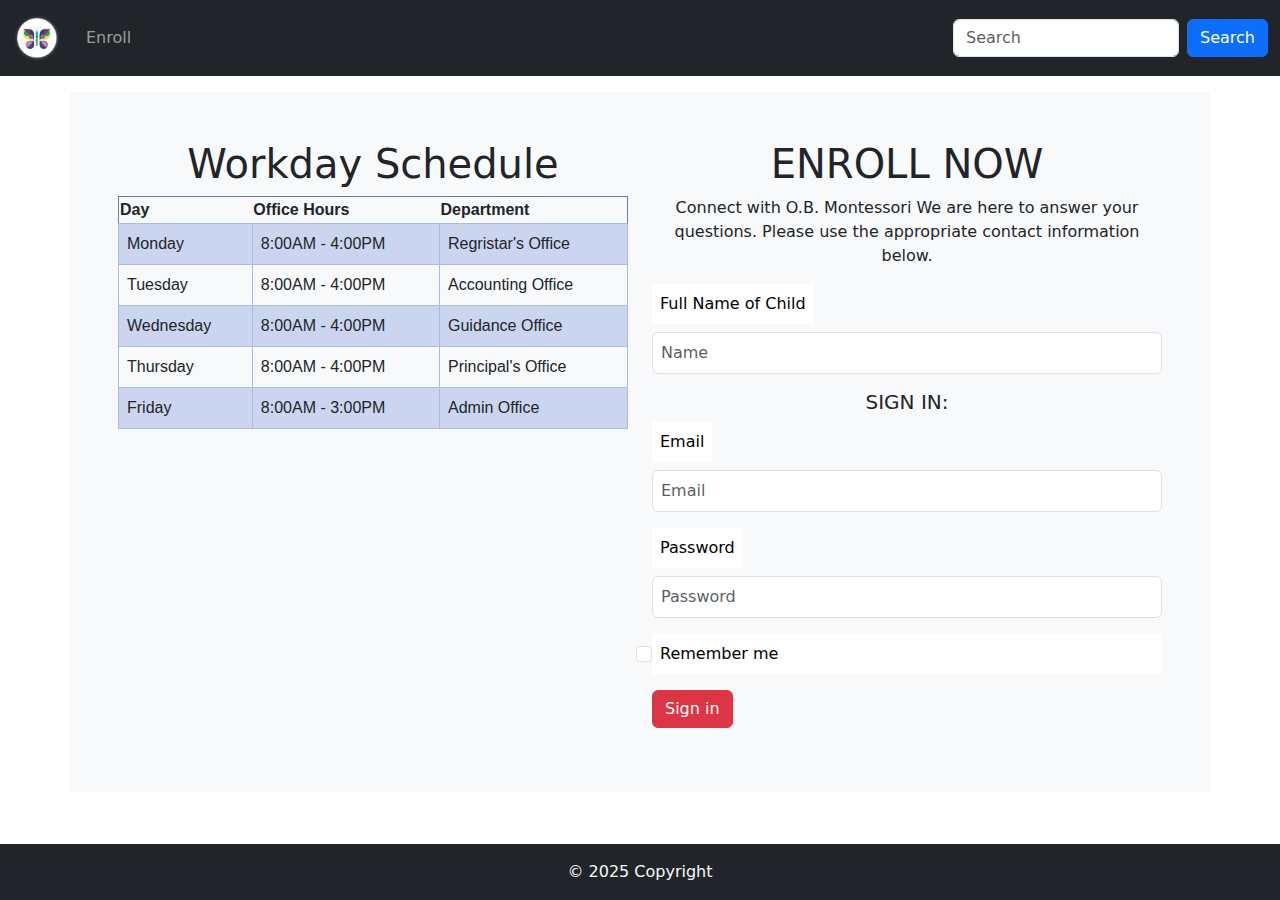
<file: enroll.html>
<!DOCTYPE html>
<html lang="en">
<head>
    <meta charset="UTF-8">
    <meta name="viewport" content="width=device-width, initial-scale=1.0">
    <title>Enroll Page</title>
     <link href="https://cdn.jsdelivr.net/npm/bootstrap@5.3.3/dist/css/bootstrap.min.css" rel="stylesheet">
    <script src="https://cdn.jsdelivr.net/npm/bootstrap@5.3.3/dist/js/bootstrap.bundle.min.js"></script>
    <link rel="stylesheet" href="page3.css">
</head>
<body>
    
    <nav class="navbar navbar-expand-sm navbar-dark bg-dark">
  <div class="container-fluid">
    <a class="navbar-brand" href="#">
      <img src="OBMC LOGO 2024-Circle.png" alt="logo" height="50px">
    </a>

    <button class="navbar-toggler" type="button" data-bs-toggle="collapse"
      data-bs-target="#mynavbar">
      <span class="navbar-toggler-icon"></span>
    </button>

    <div class="collapse navbar-collapse" id="mynavbar">
      <ul class="navbar-nav me-auto">
        <li class="nav-item"><a class="nav-link" href="page3.html">Enroll</a></li>
      </ul>

      <form class="d-flex">
        <input class="form-control me-2" type="text" placeholder="Search">
        <button class="btn btn-primary" type="button">Search</button>
      </form>
    </div>
  </div>
  </nav>

  <div class="container-fluid mt-3">
        <div class="container p-5 mt-3 bg-light text-dark">
            <div class="row">
                <div class="col-12 col-md-6 col-lg-6">
                    <h1>Workday Schedule</h1>
                    <table>
                        <tr>
                          <th>Day</th>
                          <th>Office Hours</th>
                          <th>Department</th>
                        </tr>
                        <tr>
                          <td>Monday</td>
                          <td>8:00AM - 4:00PM</td>
                          <td>Regristar's Office</td>
                        </tr>
                        <tr>
                          <td>Tuesday</td>
                          <td>8:00AM - 4:00PM</td>
                          <td>Accounting Office</td>
                        </tr>
                        <tr>
                            <td>Wednesday</td>
                            <td>8:00AM - 4:00PM</td>
                            <td>Guidance Office</td>
                        </tr>
                        <tr>
                            <td>Thursday</td>
                            <td>8:00AM - 4:00PM</td>
                            <td>Principal's Office</td>
                        </tr>
                        <tr>
                            <td>Friday</td>
                            <td>8:00AM - 3:00PM</td>
                            <td>Admin Office</td>
                        </tr>
                      </table>
        
                
                </div>
                <div class="col-12 col-md-6 col-lg-6">
                    <h1>ENROLL NOW</h1>
                    <p>Connect with O.B. Montessori
We are here to answer your questions. Please use the appropriate contact information below.</p>
                <div class="table">
                    <form>
                        <!-- NAME -->
                        <div class="name mb-3">
                            <label class="form-label" for="inputname">Full Name of Child</label>
                            <input type="name" class="form-control" id="inputname" placeholder="Name">
                        </div>
            
                        <!-- SIGN IN -->
                        <h5>SIGN IN:</h5>

                        <!-- EMAIL -->
                        <div class="email mb-3">
                            <label class="form-label" for="inputEmail">Email</label>
                            <input type="email" class="form-control" id="inputEmail" placeholder="Email">
                        </div>
            
                        <!-- PASSWORD -->
                        <div class="password mb-3">
                            <label class="form-label" for="inputPassword">Password</label>
                            <input type="password" class="form-control" id="inputPassword" placeholder="Password">
                        </div>
            
                        <!-- CHECKBOX -->
                        <div class="remember mb-3">
                            <div class="form-check">
                                <input class="form-check-input" type="checkbox" id="checkRemember">
                                <label class="form-check-label" for="checkRemember">Remember me</label>
                            </div>
                        </div>
            
                        <!-- BUTTON -->
                        <button type="submit" class="btn btn-danger">Sign in</button>
                    </div>
                </form>
                </div>
            </div>
        </div>
        </div>

      <footer class="text-center py-3 bg-dark text-light mt-auto fixed-bottom">
         &copy; 2025 Copyright
            </footer>


</nav>
</body>
</html>
</file>
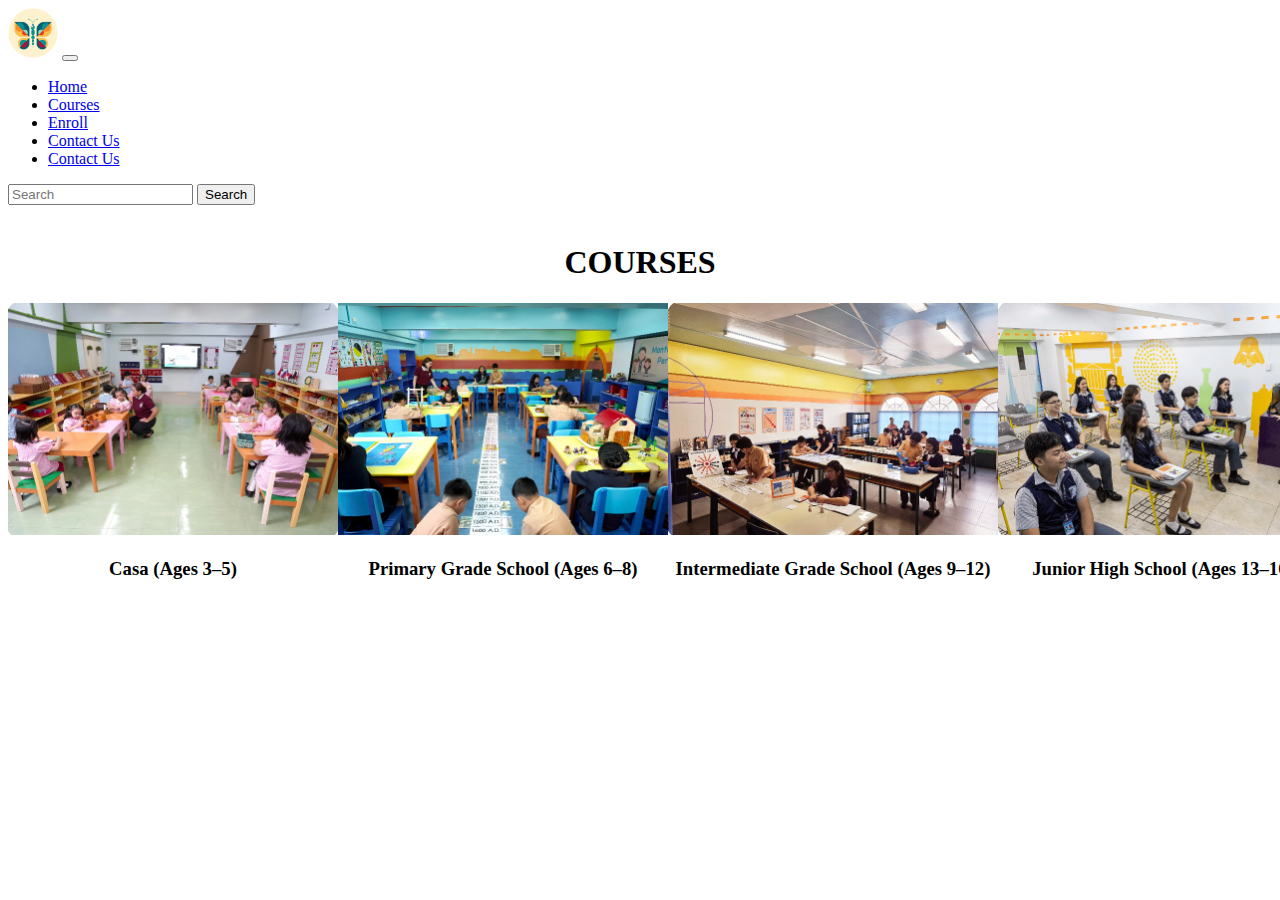
<file: page2.html>
<!DOCTYPE html>
<html lang="en">
<head>
    <meta charset="UTF-8">
    <meta name="viewport" content="width=device-width, initial-scale=1.0">
    <title>OBMC GH</title>
    <link rel="stylesheet" href="styles.css">
     <!-- BOOTSTRAP -->
     <link href="https://cdn.jsdelivr.net/npm/bootstrap@5.3.8/dist/css/bootstrap.min.css" 
     rel="stylesheet" integrity="sha384-sRIl4kxILFvY47J16cr9ZwB07vP4J8+LH7qKQnuqkuIAvNWLzeN8tE5YBujZqJLB"
      crossorigin="anonymous">
     <script src="https://cdn.jsdelivr.net/npm/bootstrap@5.3.8/dist/js/bootstrap.bundle.min.js"
      integrity="sha384-FKyoEForCGlyvwx9Hj09JcYn3nv7wiPVlz7YYwJrWVcXK/BmnVDxM+D2scQbITxI"
       crossorigin="anonymous"></script>
</head>
<body>
    <nav class="navbar navbar-expand-sm navbar-light bg-light">
        <div class="container-fluid">
          <a class="navbar-brand" href="javascript:void(0)"><img src="OBMC 60 Icon_Circle.png" width="50px"></a>
          <button class="navbar-toggler" type="button" data-bs-toggle="collapse" data-bs-target="#mynavbar">
            <span class="navbar-toggler-icon"></span>
          </button>
          <div class="collapse navbar-collapse" id="mynavbar">
            <ul class="navbar-nav me-auto">
              <li class="nav-item">
                <a class="nav-link" href="index.html">Home</a>
              </li>
              <li class="nav-item">
                <a class="nav-link" href="page2.html">Courses</a>
              </li>
              <li class="nav-item">
                <a class="nav-link" href="page3.html">Enroll</a>
              </li>
              <li class="nav-item">
                <a class="nav-link" href="page4.html">Contact Us</a>
              </li>
              <li class="nav-item">
                <a class="nav-link" href="page5.html">Contact Us</a>
              </li>
            </ul>
            <form class="d-flex">
              <input class="form-control me-2" type="text" placeholder="Search">
              <button class="btn btn-info" type="button">Search</button>
            </form>
          </div>
        </div>
        <div class="container-fluid bg-primary">
        <br>
        </div>
        </div>
      </nav>

      <h1>COURSES</h1>
    </div>
    <div class="container">
        <div class="row">
        <!--CASA-->
            <div class="col-12 col-md-3 col-lg-4">
                <div class="category p-3">
                <div class="box">
                <img src="Casa.png" alt="Casa" width="330px">
                <h3>Casa (Ages 3–5)</h3>
                </div>
                </div>
            </div>
         <!--PRIMARY-->
            <div class="col-12 col-md-3 col-lg-4">
                <div class="category p-3">
                <div class="box">
                <img src="Primary.png" alt="Primary" width="330px">
                <h3>Primary Grade School (Ages 6–8)</h3>
                </div>
                </div>
            </div>
         <!--INTERMEDIATE-->
            <div class="col-12 col-md-3 col-lg-4">
                <div class="category p-3">
                <div class="box">
                <img src="Intermediate.png" alt="Intermediate" width="330">
                <h3>Intermediate Grade School (Ages 9–12)</h3>
                </div>
                </div>
            </div>
         <!--HS-->
            <div class="col-12 col-md-3 col-lg-4">
                <div class="category p-3">
                    <div class="box">
                    <img src="HS.png" alt="High School" width="330px">
                    <h3>Junior High School (Ages 13–16)</h3>   
                </div>
                </div>
            </div>
         <!--SHS-->
            <div class="col-12 col-md-3 col-lg-4">
                <div class="category p-3">
                    <div class="box">
                    <img src="SHS.png" alt="SHS" width="330px">
                    <h3>Senior High School (Ages 17–18)</h3>
                 </div>
                 </div>
            </div>
</body>
</html>
</file>
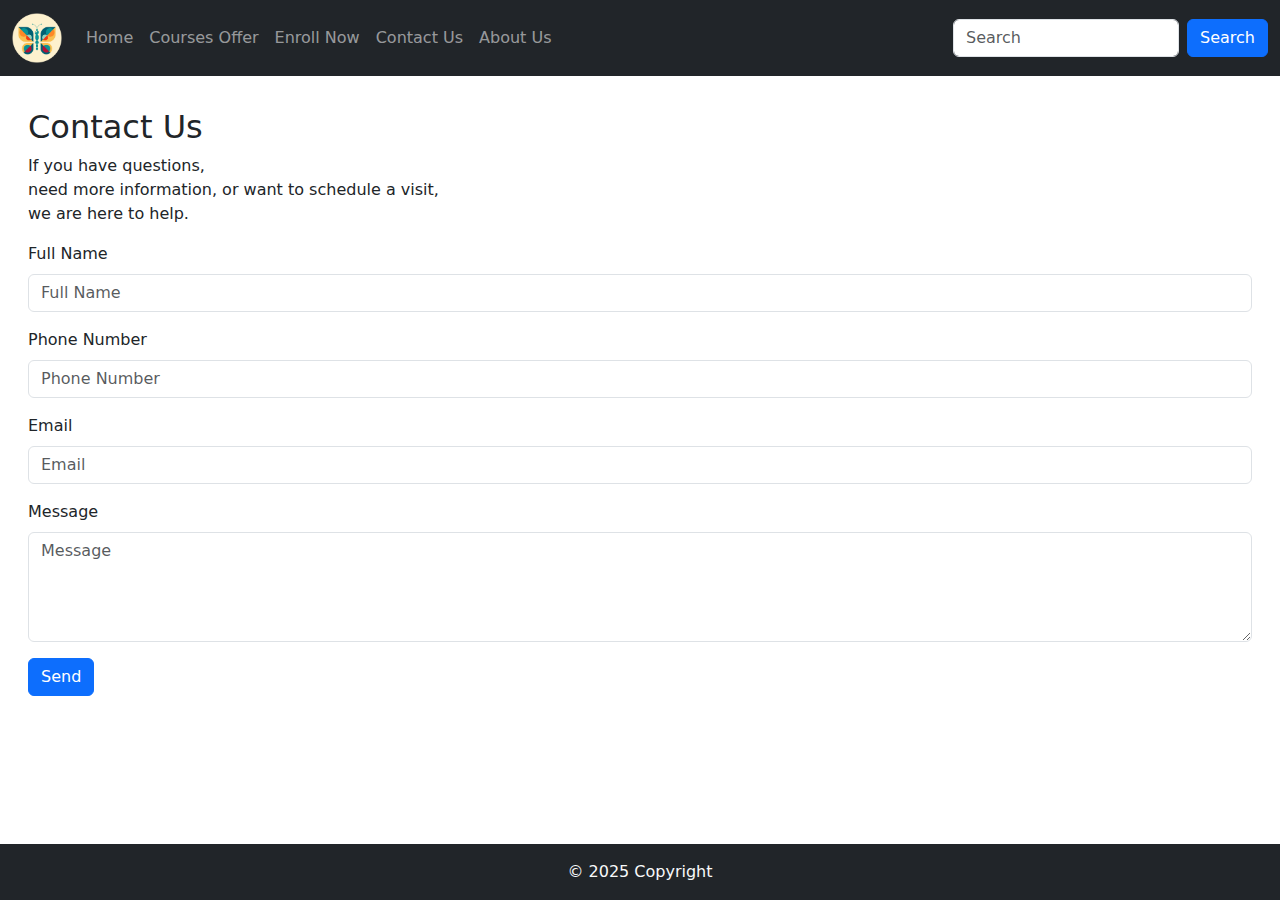
<file: page4.html>
<!DOCTYPE html>
<html lang="en">
<head>
    <meta charset="UTF-8">
    <meta name="viewport" content="width=device-width, initial-scale=1.0">
    <title>OBMC LP</title>        
    <!-- Bootstrap -->
        <link href="https://cdn.jsdelivr.net/npm/bootstrap@5.3.3/dist/css/bootstrap.min.css" rel="stylesheet">
        <script src="https://cdn.jsdelivr.net/npm/bootstrap@5.3.3/dist/js/bootstrap.bundle.min.js"></script>

        <link rel="preconnect" href="https://fonts.googleapis.com">
        <link rel="preconnect" href="https://fonts.gstatic.com" crossorigin>
        <link href="https://fonts.googleapis.com/css2?family=Momo+Signature&family=Story+Script&display=swap" rel="stylesheet">

</head>
<body>
     <nav class="navbar navbar-expand-sm navbar-dark bg-dark">
        <div class="container-fluid">
            <a class="navbar-brand" href="javascript:void(0)"><img src="OBMC 60 Icon_Circle.png" width="50px"></a>
            <button class="navbar-toggler" type="button" data-bs-toggle="collapse" data-bs-target="#mynavbar">
                <span class="navbar-toggler-icon"></span>
            </button>
            <div class="collapse navbar-collapse" id="mynavbar">
                <ul class="navbar-nav me-auto">
                    <li class="nav-item">
                        <a class="nav-link" href="index.html">Home</a>
                    </li>
                    <li class="nav-item">
                        <a class="nav-link" href="page2.html">Courses Offer</a>
                    </li>
                     <li class="nav-item">
                        <a class="nav-link" href="page3.html">Enroll Now</a>
                    </li>
                    <li class="nav-item">
                        <a class="nav-link" href="page4.html">Contact Us</a>
                    </li>
                    <li class="nav-item">
                        <a class="nav-link" href="page5.html">About Us</a>
                    </li>
                </ul>
                <form class="d-flex">
                    <input class="form-control me-2" type="text" placeholder="Search">
                    <button class="btn btn-primary" type="button">Search</button>
                </form>
             </div>
         </div>
      </nav>

    <div class="container-fluid mt-3">

    <!-- MAIN SECTION -->
     <div class="vertical-layout bg-white p-3 mb-3 rounded">
        <h2>Contact Us</h2>
        <p>If you have questions, <br> need more information, or want to schedule a visit, <br> we are here to help.   </p>
    <form>
                <!-- Full Name -->
                <div class="Full Name mb-3">
                    <label class="form-label" for="inputFullName">Full Name</label>
                    <input type="Name" class="form-control" id="inputFullName" placeholder="Full Name">
                </div>

                <!-- Phone Number -->
                <div class="Phone mb-3">
                    <label class="form-label" for="inputPhone">Phone Number</label>
                    <input type="Phone" class="form-control" id="inputPhone" placeholder="Phone Number">
                </div>

                <!-- Email -->
                <div class="Email mb-3">
                    <label class="form-label" for="inputEmail">Email</label>
                    <input type="Email" class="form-control" id="inputEmail" placeholder="Email">
                </div>

                 <!-- Message -->
                <div class="Message mb-3">
                    <label class="form-label" for="inputMessage">Message</label>
                    <textarea id="myTextBox" rows="4" cols="50" placeholder="Message" class="form-control" id="inputEmail"></textarea>
                </div>

                <!-- BUTTON -->
                <button type="submit" class="btn btn-primary">Send</button>
    </form>
     </div>


    <!-- Footer -->
    <footer class="text-center py-3 bg-dark text-light mt-auto fixed-bottom">
        &copy; 2025 Copyright
    </footer>
</body>
</html>
</file>
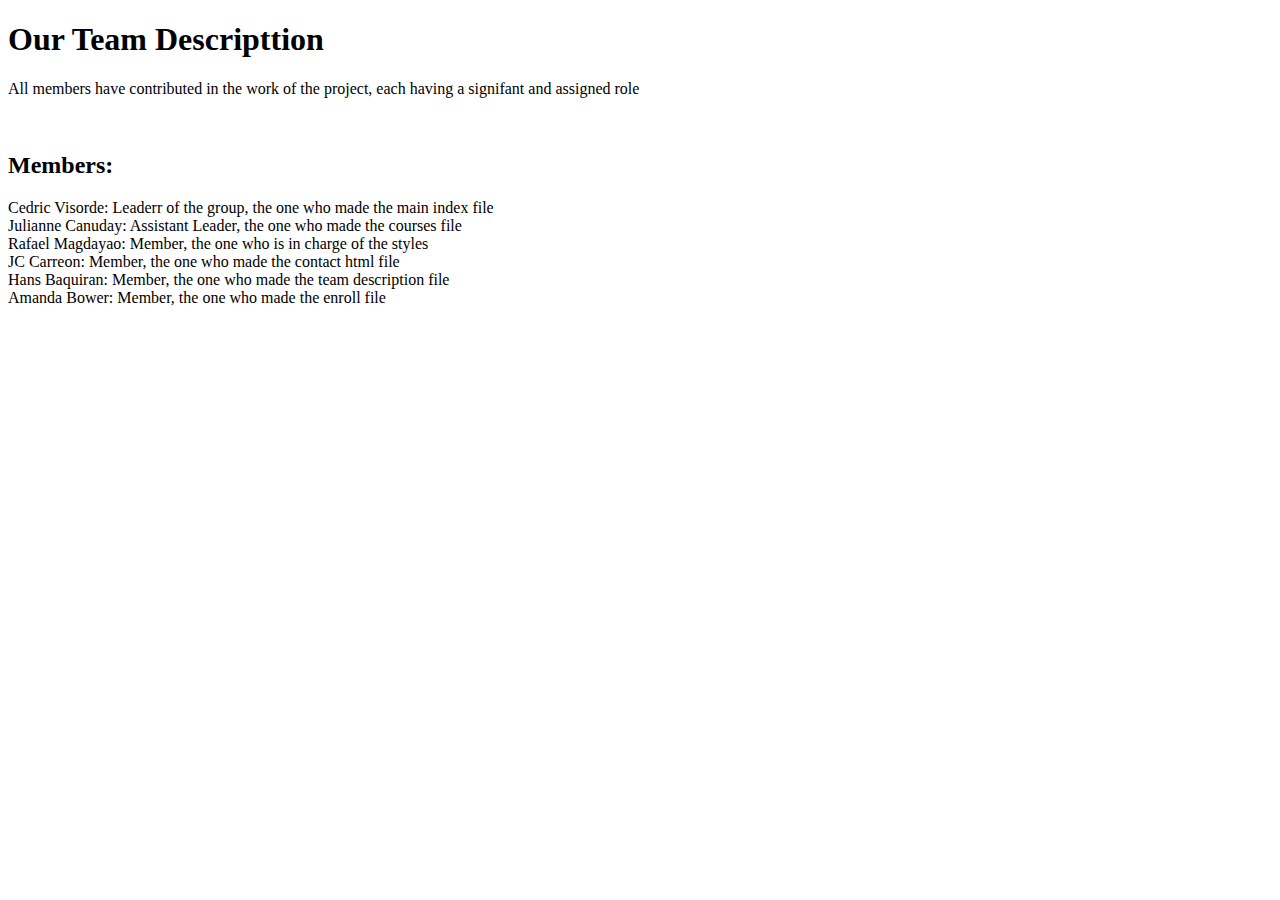
<file: page5.html>
<!DOCTYPE html>
<html lang="en">
<head>
    <meta charset="UTF-8">
    <meta name="viewport" content="width=device-width, initial-scale=1.0">
    <title>Our Team</title>
</head>
<body>
    
    <h1> Our Team Descripttion</h1>
        <p>
            All members have contributed in the work of the project, each having a signifant and assigned role
        </p>

        <br>

    <h2> Members: </h2>
        <p> Cedric Visorde: Leaderr of the group, the one who made the main index file
            <br>
            Julianne Canuday: Assistant Leader, the one who made the courses file
            <br>
            Rafael Magdayao: Member, the one who is in charge of the styles
            <br>
            JC Carreon: Member, the one who made the contact html file
            <br>
            Hans Baquiran: Member, the one who made the team description file
            <br>
            Amanda Bower: Member, the one who made the enroll file

        </p>
</body>
</html>
</file>
<file: page3.css>
table {
        font-family: arial, sans-serif;
        border-collapse: collapse;
        width: 100%;
        border: 1px solid rgb(113, 121, 166);          
      }
    

td {
        border: 1px solid #a8bce9;
        text-align: left;
        padding: 8px;
      }
      
tr:nth-child(even) {
        background-color: #c0ccecce;
      }
body{
    background-image: url(https://modernparenting-onemega.com/wp-content/uploads/2023/06/How-Does-This-School-Applies-22Age-Appropriate22-Learning-1920x1080.jpg);
}

h1{
    text-align: center;
}

h5{
    text-align: center;
}

p{
    text-align: center;
}
</file>
<file: styles.css>
body {
  font-family:"Roboto Slab", serif;
  font-optical-sizing: auto;
  font-weight: 300;
  font-style: normal;
  height: 100%;
}
table {
  font-family: arial, sans-serif;
  border-collapse: collapse;
  width: 100%;
  border: 1px solid rgb(113, 121, 166);          
}
    
td {
  border: 1px solid #a8bce9;
  text-align: left;
  padding: 8px;
}
      
tr:nth-child(even) {
  background-color: #c0ccecce;
}

h1 {
  text-align: center;
}

p {
  text-align: center;
}

.hero-image {
  display: block;
  margin-left: auto;
  margin-right: auto;
  width: 50%;
  border-radius: 50px;
}

.content-image {
  width: 90%;
  border-radius: 20px;
}

.row {
  display: flex;
}

.hero-section {
  padding: 50px;
}

.col-md-3 {
  text-align: center;
}

.campuses {
  padding: 50px;
}

.campuses {
  padding: 50px;
}
</file>
